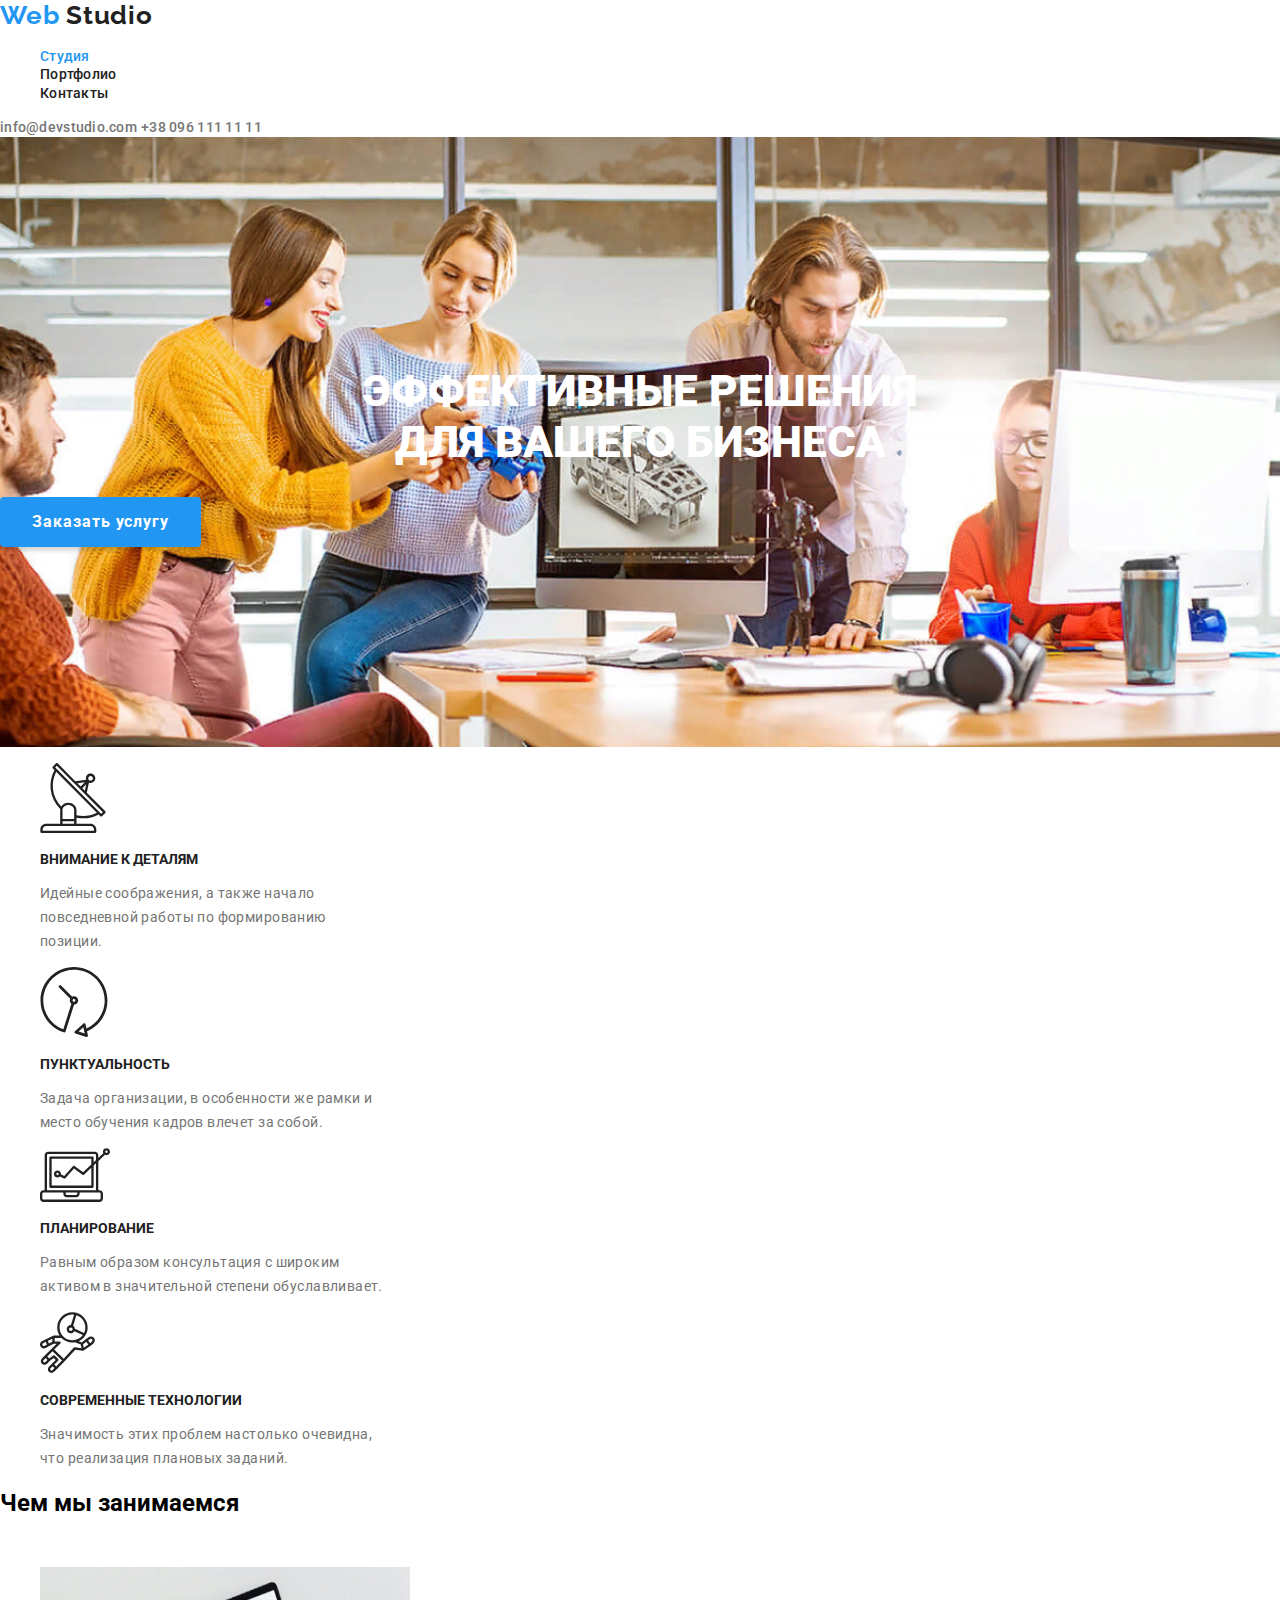
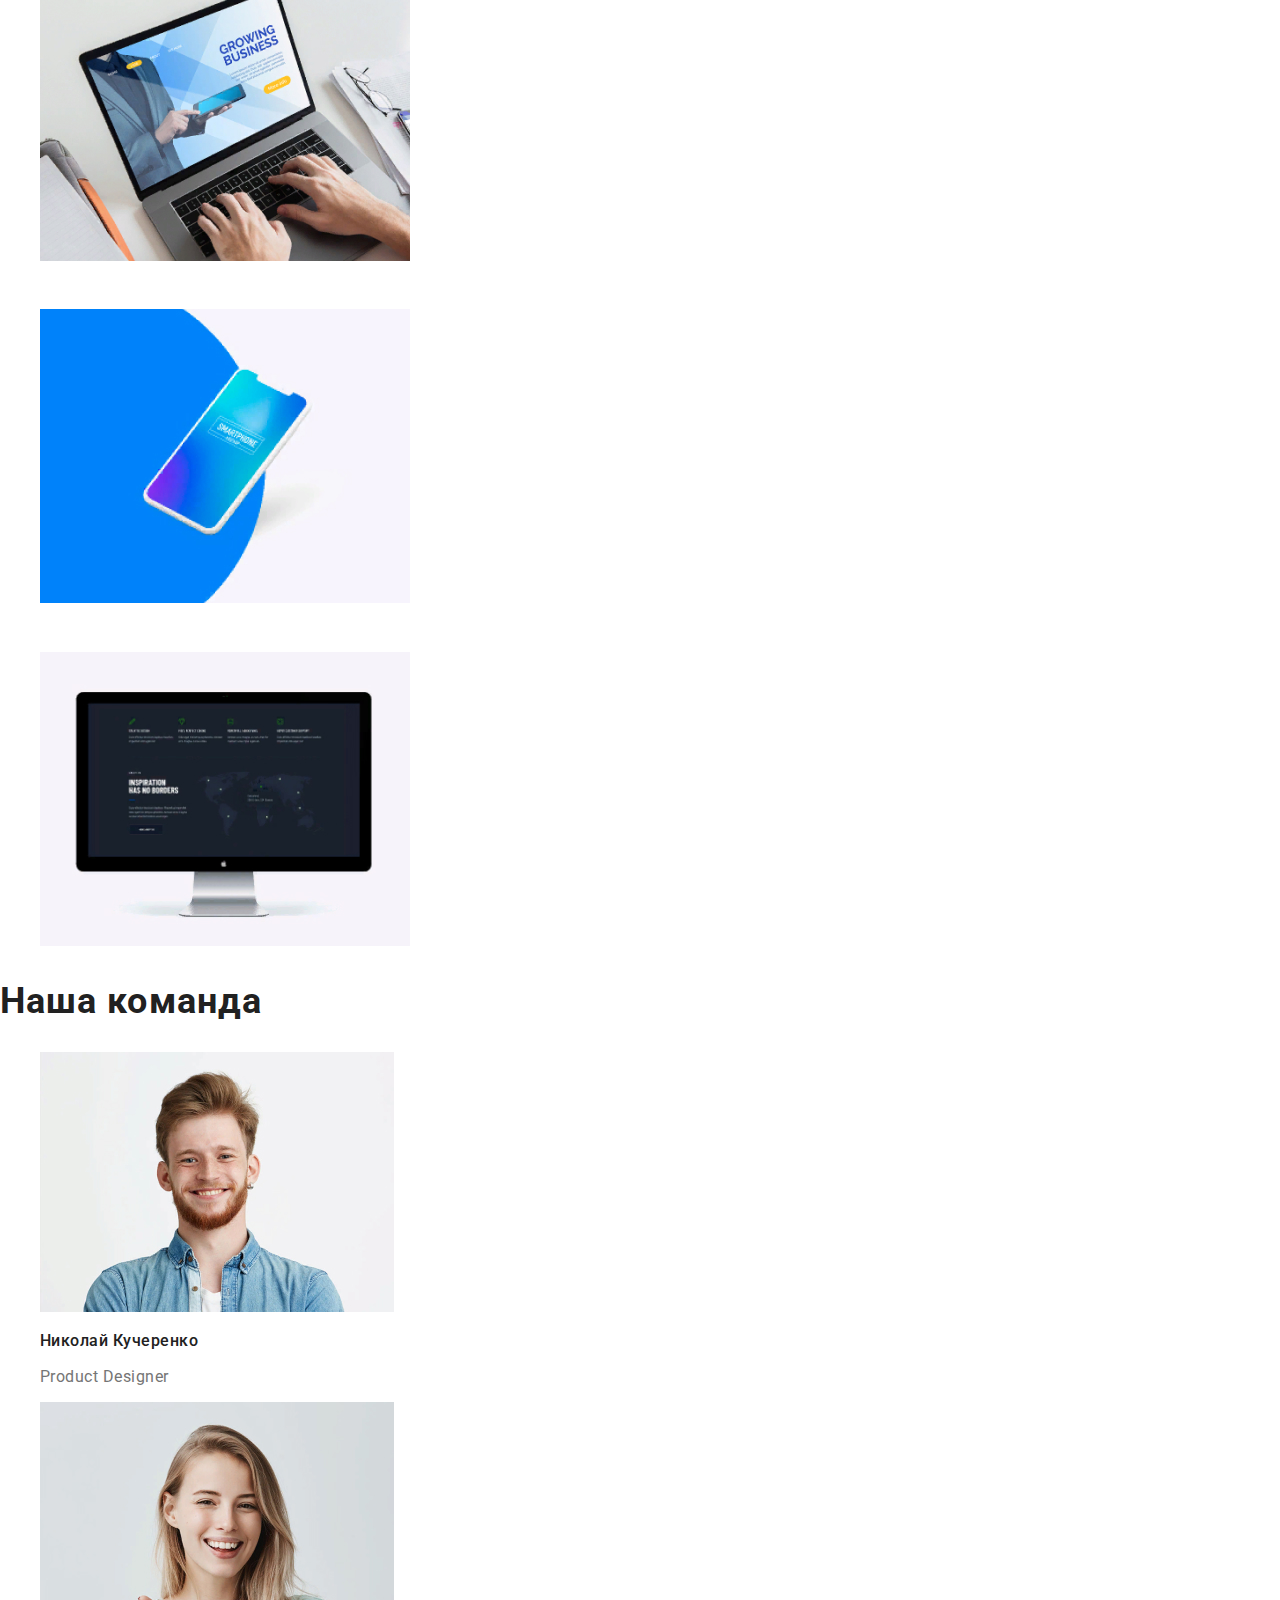
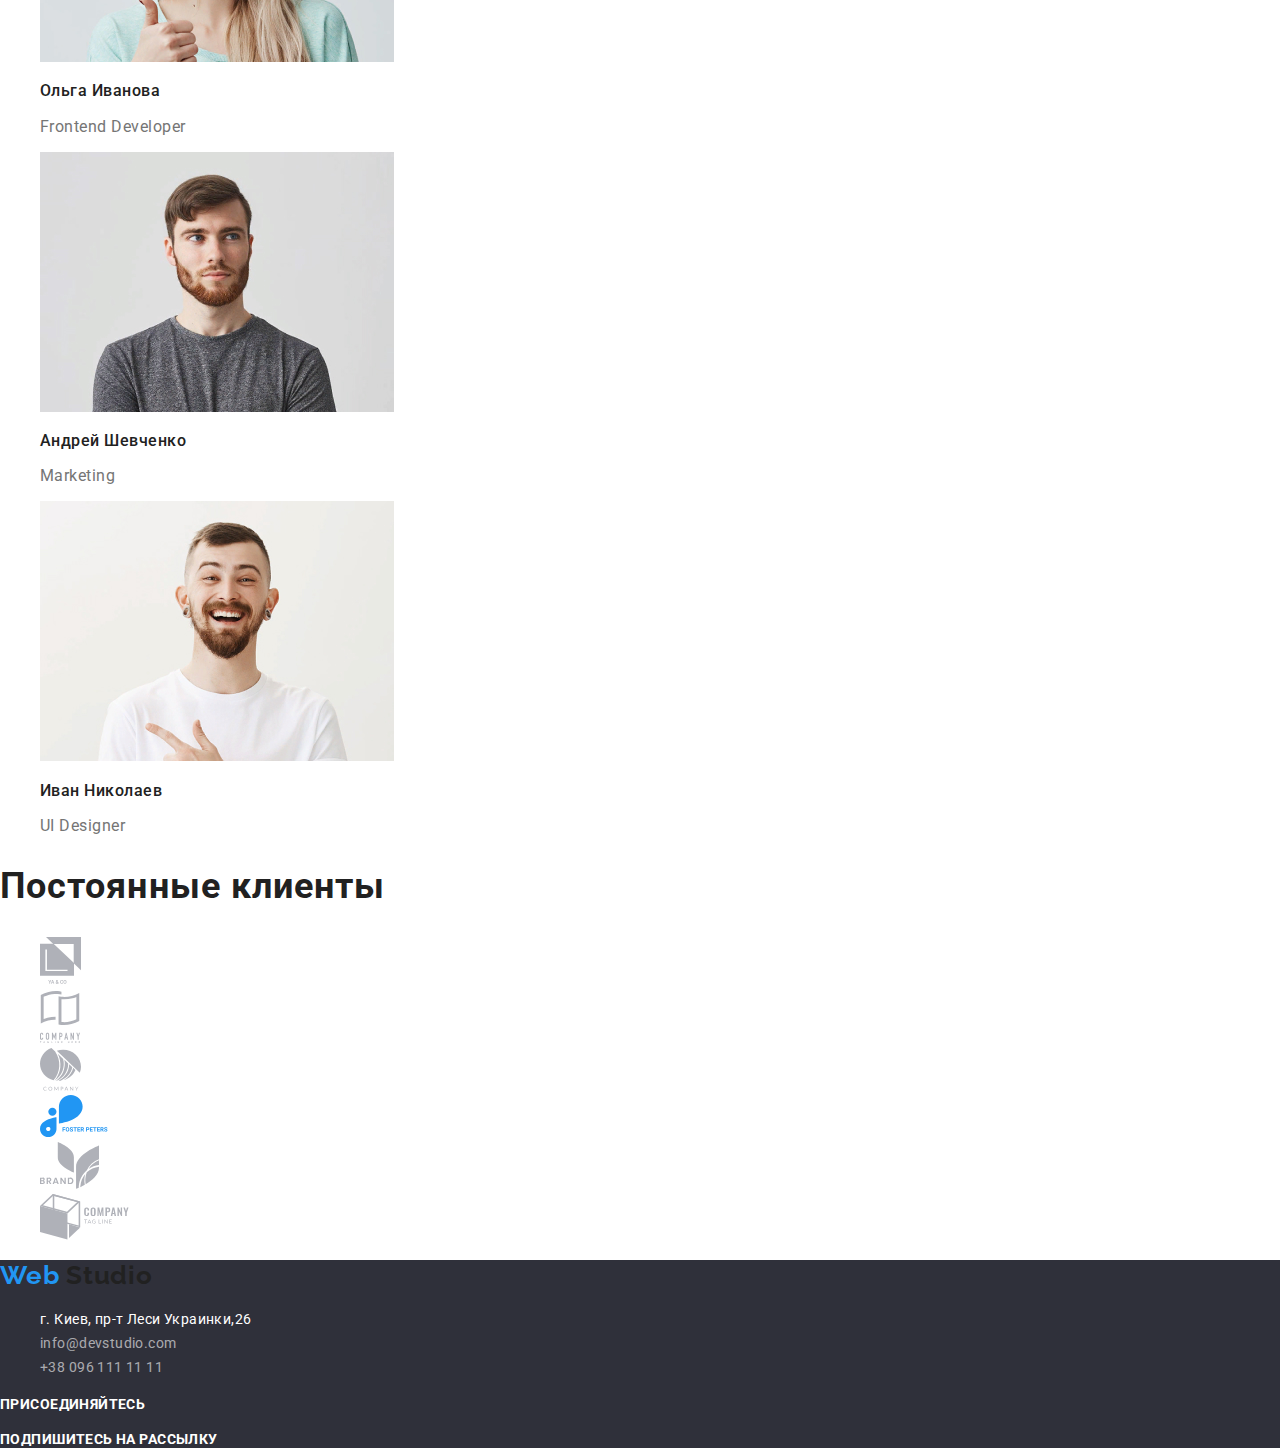
<file: index.html>
<!DOCTYPE html>
<html lang="ru">
  <head>
    <meta charset="UTF-8" />
    <meta name="viewport" content="width=device-width, initial-scale=1.0" />
    <title>Web Studio</title>
    <link
      href="https://fonts.googleapis.com/css2?family=Raleway:wght@700&amp;family=Roboto:wght@400;500;700;900&amp;display=swap"
      rel="stylesheet"
    />
    <link rel="stylesheet" href="./css/style.css" />
    <link rel="stylesheet" href="./css/normalize.css" />
  </head>

  <body>
    <!--ШАПКА САЙТА-->
    <header>
      <a class="logo" href="./index.html"
        ><span class="logo-prefix">Web</span> Studio</a
      >
      <nav class="nav">
        <ul>
          <li>
            <a class="nav-link nav-link-active" href="./index.html">Студия</a>
          </li>
          <li>
            <a class="nav-link" href="./portfolio.html">Портфолио</a>
          </li>
          <li>
            <a class="nav-link" href="#">Контакты</a>
          </li>
        </ul>
      </nav>
      <address>
        <a class="header-address" href="mailto:info@devstudio.com"
          >info@devstudio.com</a
        >
        <a class="header-address" href="tel:+380961111111">
          +38 096 111 11 11</a
        >
      </address>
    </header>
    <main>
      <!--HERO секция-->
      <section class="hero">
        <h1 class="hero-title">
          Эффективные решения<br />
          для вашего бизнеса
        </h1>
        <button class="hero-button">Заказать услугу</button>
      </section>
      <!--О НАС-->
      <section>
        <ul>
          <li>
            <a href="">
              <img src="./images/icon/vector.svg" alt="иконка_антенны"
            /></a>
            <h3 class="about-us-title">Внимание к деталям</h3>
            <p class="paragraph-text">
              Идейные соображения, а также начало<br />
              повседневной работы по формированию<br />
              позиции.
            </p>
          </li>

          <li>
            <a href=""
              ><img src="./images/icon/vector-1.svg" alt="иконка_часов"
            /></a>
            <h3 class="about-us-title">Пунктуальность</h3>
            <p class="paragraph-text">
              Задача организации, в особенности же рамки и<br />
              место обучения кадров влечет за собой.
            </p>
          </li>

          <li>
            <a href="">
              <img src="./images/icon/vector-2.svg" alt="иконка_компьютера"
            /></a>
            <h3 class="about-us-title">Планирование</h3>
            <p class="paragraph-text">
              Равным образом консультация с широким<br />
              активом в значительной степени обуславливает.
            </p>
          </li>

          <li>
            <a href="">
              <img src="./images/icon/vector-3.svg" alt="иконка_космонавта"
            /></a>
            <h3 class="about-us-title">Современные технологии</h3>
            <p class="paragraph-text">
              Значимость этих проблем настолько очевидна,<br />
              что реализация плановых заданий.
            </p>
          </li>
        </ul>
      </section>

      <!--ЧЕМ МЫ ЗАНИМАЕМСЯ-->
      <section>
        <h2 class="second-title">Чем мы занимаемся</h2>
        <ul>
          <li>
            <h3 class="item-text">десктопные приложения</h3>
            <img
              src="./images/what_we_do/img.jpg"
              alt="картинка ноутбука"
              width="370"
              height="294"
            />
          </li>
          <li>
            <h3 class="item-text">мобильные приложения</h3>
            <img
              src="./images/what_we_do/box.jpg"
              alt="картинка смартфона"
              width="370"
              height="294"
            />
          </li>
          <li>
            <h3 class="item-text">дизайнерские решения</h3>
            <img
              src="./images/what_we_do/img1.jpg"
              alt="картинка монитора"
              width="370"
              height="294"
            />
          </li>
        </ul>
      </section>

      <!--НАША КОМАНДА-->
      <section>
        <h2 class="teams-title">Наша команда</h2>
        <ul>
          <li>
            <img
              src="./images/ourteam/img.jpg"
              alt="Николай Кучеренко"
              width="354"
              height="260"
            />
            <h3 class="teams-name">Николай Кучеренко</h3>
            <p class="profession-text">Product Designer</p>
            <ul>
              <li><a href="" aria-label="иконка инстаграма"></a></li>
              <li><a href="" aria-label="иконка твиттера"></a></li>
              <li><a href="" aria-label="иконка фейсбука"></a></li>
              <li><a href="" aria-label="иконка линкедина "></a></li>
            </ul>
          </li>

          <li>
            <img
              src="./images/ourteam/img-1.jpg"
              alt="Ольга Иванова"
              width="354"
              height="260"
            />
            <h3 class="teams-name">Ольга Иванова</h3>
            <p class="profession-text">Frontend Developer</p>
            <ul>
              <li><a href="" aria-label="иконка инстаграма"></a></li>
              <li><a href="" aria-label="иконка твиттера"></a></li>
              <li><a href="" aria-label="иконка фейсбука"></a></li>
              <li><a href="" aria-label="иконка линкедина "></a></li>
            </ul>
          </li>
          <li>
            <img
              src="./images/ourteam/img-2.jpg"
              alt="Андрей Шевченко"
              width="354"
              height="260"
            />
            <h3 class="teams-name">Андрей Шевченко</h3>
            <p class="profession-text">Marketing</p>
            <ul>
              <li><a href="" aria-label="иконка инстаграма"></a></li>
              <li><a href="" aria-label="иконка твиттера"></a></li>
              <li><a href="" aria-label="иконка фейсбука"></a></li>
              <li><a href="" aria-label="иконка линкедина "></a></li>
            </ul>
          </li>

          <li>
            <img
              src="./images/ourteam/img-3.jpg"
              alt="Иван Николаев"
              width="354"
              height="260"
            />
            <h3 class="teams-name">Иван Николаев</h3>
            <p class="profession-text">UI Designer</p>
            <ul>
              <li><a href="" aria-label="иконка инстаграма"></a></li>
              <li><a href="" aria-label="иконка твиттера"></a></li>
              <li><a href="" aria-label="иконка фейсбука"></a></li>
              <li><a href="" aria-label="иконка линкедина "></a></li>
            </ul>
          </li>
        </ul>
      </section>

      <!--Постоянные клиенты-->
      <section>
        <h2 class="third-title">Постоянные клиенты</h2>
        <ul>
          <li>
            <img
              src="./images/constant_client/logo_1.svg"
              alt="иконка_квадрата"
            />
          </li>
          <li>
            <img
              src="./images/constant_client/logo_2.svg"
              alt="иконка_логотипа"
            />
          </li>
          <li>
            <img
              src="./images/constant_client/logo_3.svg"
              alt="иконка_срезаный круг"
            />
          </li>
          <li>
            <img
              src="./images/constant_client/logo_4.svg"
              alt="иконка_foster_peters"
            />
          </li>
          <li>
            <img src="./images/constant_client/logo_5.svg" alt="иконка_BRAND" />
          </li>
          <li>
            <img src="./images/constant_client/logo_6.svg" alt="иконка_куба" />
          </li>
        </ul>
      </section>
    </main>
    <footer style="background: #2f303a;">
      <a class="logo" href="./index.html"
        ><span class="logo-prefix">Web</span> Studio</a
      >
      <address>
        <ul>
          <li>
            <a class="location" href=""> г. Киев, пр-т Леси Украинки,26</a>
          </li>
          <li>
            <a class="footer-address" href="mailto:info@devstudio.com"
              >info@devstudio.com</a
            >
          </li>
          <li>
            <a class="footer-address" href="tel:+380961111111"
              >+38 096 111 11 11</a
            >
          </li>
        </ul>
      </address>
      <b class="call">присоединяйтесь</b>
      <ul>
        <li><a href="" aria-label="иконка инстаграма"></a></li>
        <li><a href="" aria-label="иконка твиттера"></a></li>
        <li><a href="" aria-label="иконка фейсбука"></a></li>
        <li><a href="" aria-label="иконка линкедина "></a></li>
      </ul>
      <b class="call"> Подпишитесь на рассылку</b>
    </footer>
  </body>
</html>
</file>
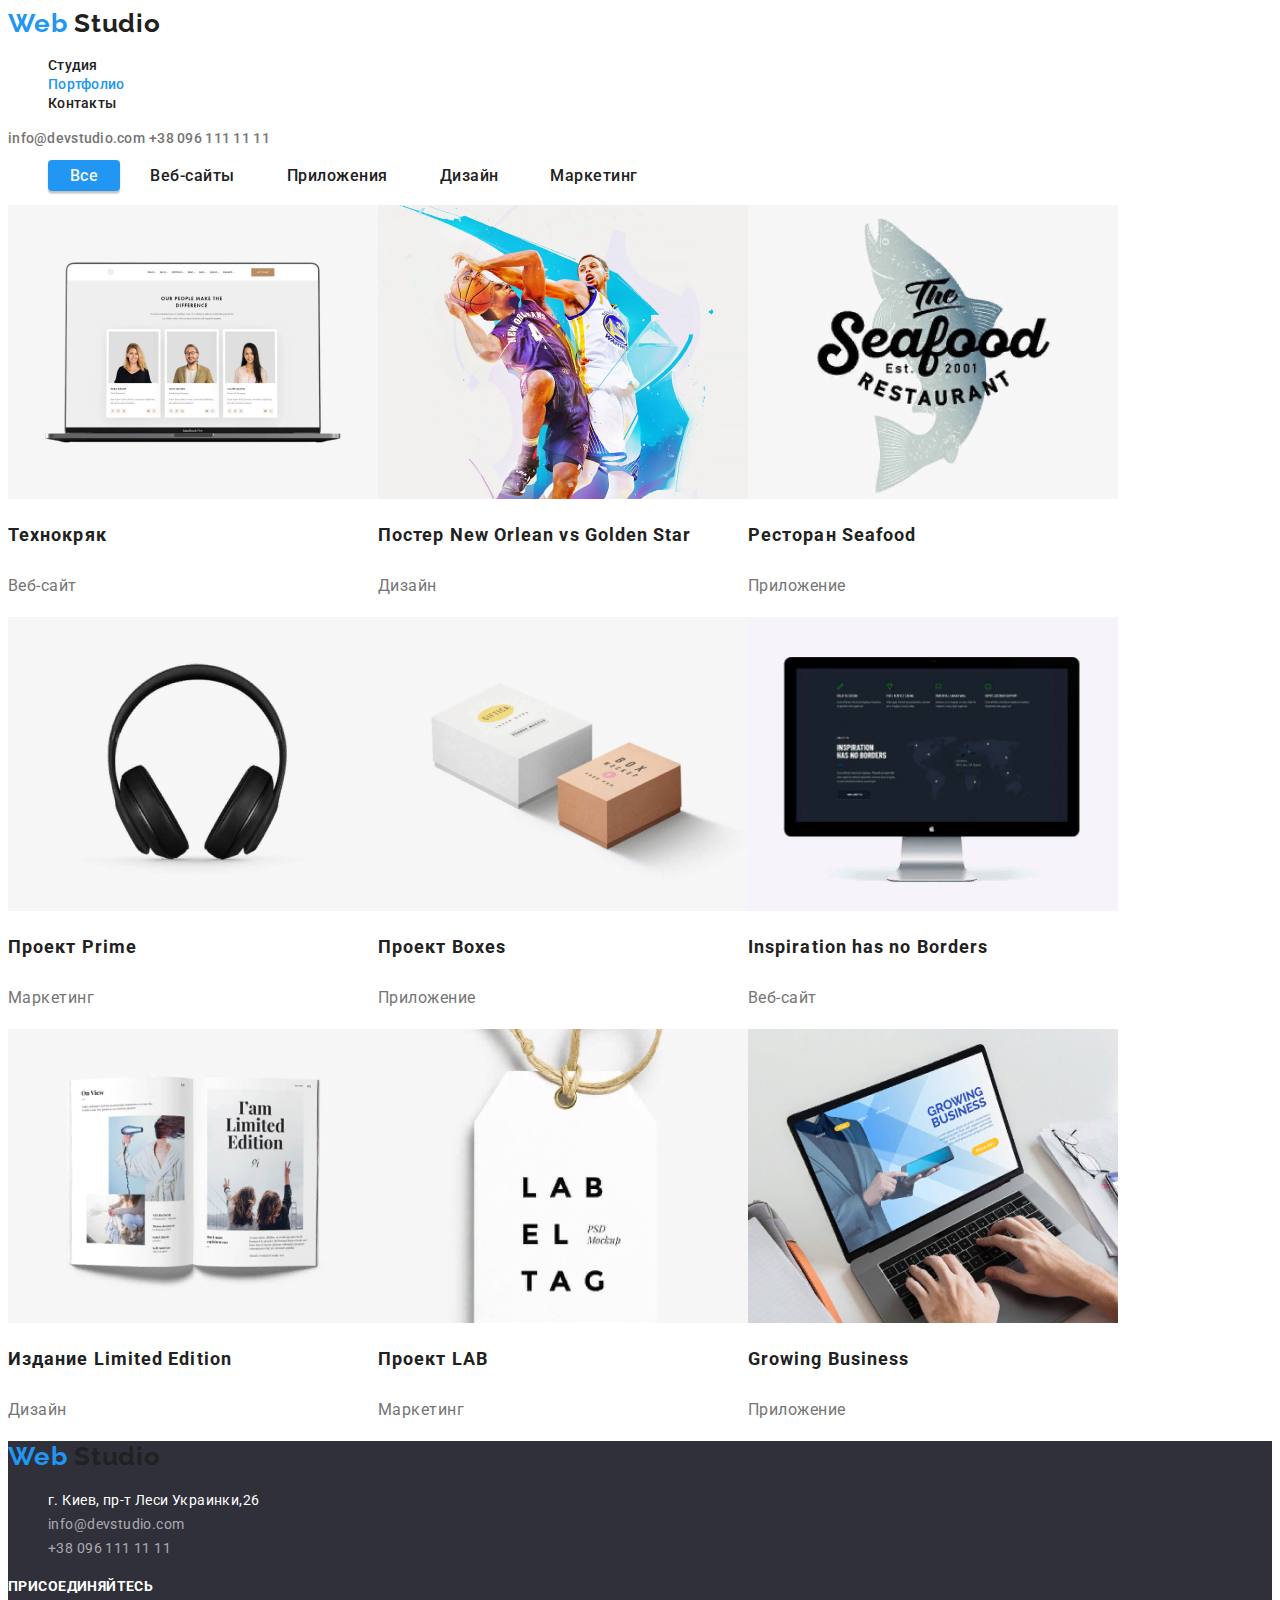
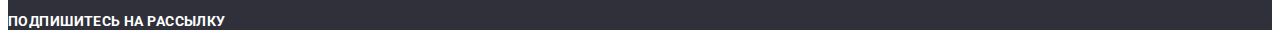
<file: portfolio.html>
<!DOCTYPE html>
<html lang="ru">
  <head>
    <meta charset="UTF-8" />
    <meta name="viewport" content="width=device-width, initial-scale=1.0" />
    <title>Web Studio</title>
    <link
      href="https://fonts.googleapis.com/css2?family=Raleway:wght@700&amp;family=Roboto:wght@400;500;700;900&amp;display=swap"
      rel="stylesheet"
    />
    <link rel="stylesheet" href="./css/style.css" />
  </head>

  <body>
    <!--ШАПКА САЙТА-->
    <header>
      <a class="logo" href="./index.html"
        ><span class="logo-prefix">Web</span> Studio</a
      >
      <nav class="nav">
        <ul>
          <li>
            <a class="nav-link" href="./index.html">Студия</a>
          </li>
          <li>
            <a class="nav-link nav-link-active" href="./portfolio.html"
              >Портфолио</a
            >
          </li>
          <li>
            <a class="nav-link" href="#">Контакты</a>
          </li>
        </ul>
      </nav>
      <address>
        <a class="header-address" href="mailto:info@devstudio.com"
          >info@devstudio.com</a
        >
        <a class="header-address" href="tel:+380961111111">
          +38 096 111 11 11</a
        >
      </address>
    </header>
    <main>
      <!--СЕКЦИЯ ПОРТФОЛИО-->
      <section class="portfolio">
        <ul class="button-section">
          <li>
            <a href="#" class="portfolio-button portfolio-button-active">Все</a>
          </li>
          <li><a href="#" class="portfolio-button">Веб-сайты</a></li>
          <li><a href="#" class="portfolio-button">Приложения</a></li>
          <li><a href="#" class="portfolio-button">Дизайн</a></li>
          <li><a href="#" class="portfolio-button">Маркетинг</a></li>
        </ul>
        <ul class="portfolio-items">
          <li class="portfolio-item">
            <a href="#" class="portfolio-link">
              <div class="portfolio-wrapper">
                <img
                  class="portfolio-image"
                  src="images/portfolio_images/portfolio-1.jpg"
                  alt="картинка_двое_баскетболистов_в_игре"
                />
                <p class="portfolio-description">
                  Технокряк это современная площадка распространения
                  коронавируса. Компании используют эту платформу для цифрового
                  шпионажа и атак на защищённые сервера конкурентов.
                </p>
              </div>
              <h3 class="portfolio-title">Технокряк</h3>
              <p class="portfolio-work">Веб-сайт</p>
            </a>
          </li>
          <li class="portfolio-item">
            <a href="#" class="portfolio-link">
              <div class="portfolio-wrapper">
                <img
                  class="portfolio-image"
                  src="images/portfolio_images/portfolio-image-7.jpg"
                  alt="картинка_двое_баскетболистов_в_игре"
                />
                <p class="portfolio-description">
                  Технокряк это современная площадка распространения
                  коронавируса. Компании используют эту платформу для цифрового
                  шпионажа и атак на защищённые сервера конкурентов.
                </p>
              </div>
              <h3 class="portfolio-title">Постер New Orlean vs Golden Star</h3>
              <p class="portfolio-work">Дизайн</p>
            </a>
          </li>
          <li class="portfolio-item">
            <a href="#" class="portfolio-link">
              <div class="portfolio-wrapper">
                <img
                  class="portfolio-image"
                  src="images/portfolio_images/portfolio-image.jpg"
                  alt="картинка_двое_баскетболистов_в_игре"
                />
                <p class="portfolio-description">
                  Технокряк это современная площадка распространения
                  коронавируса. Компании используют эту платформу для цифрового
                  шпионажа и атак на защищённые сервера конкурентов.
                </p>
              </div>
              <h3 class="portfolio-title">Ресторан Seafood</h3>
              <p class="portfolio-work">Приложение</p>
            </a>
          </li>
          <li class="portfolio-item">
            <a href="#" class="portfolio-link">
              <div class="portfolio-wrapper">
                <img
                  class="portfolio-image"
                  src="images/portfolio_images/portfolio-image-1.jpg"
                  alt="картинка_двое_баскетболистов_в_игре"
                />
                <p class="portfolio-description">
                  Технокряк это современная площадка распространения
                  коронавируса. Компании используют эту платформу для цифрового
                  шпионажа и атак на защищённые сервера конкурентов.
                </p>
              </div>
              <h3 class="portfolio-title">Проект Prime</h3>
              <p class="portfolio-work">Маркетинг</p>
            </a>
          </li>
          <li class="portfolio-item">
            <a href="#" class="portfolio-link">
              <div class="portfolio-wrapper">
                <img
                  class="portfolio-image"
                  src="images/portfolio_images/portfolio-image-2.jpg"
                  alt="картинка_двое_баскетболистов_в_игре"
                />
                <p class="portfolio-description">
                  Технокряк это современная площадка распространения
                  коронавируса. Компании используют эту платформу для цифрового
                  шпионажа и атак на защищённые сервера конкурентов.
                </p>
              </div>
              <h3 class="portfolio-title">Проект Boxes</h3>
              <p class="portfolio-work">Приложение</p>
            </a>
          </li>
          <li class="portfolio-item">
            <a href="#" class="portfolio-link">
              <div class="portfolio-wrapper">
                <img
                  class="portfolio-image"
                  src="images/portfolio_images/portfolio-image-3.jpg"
                  alt="картинка_двое_баскетболистов_в_игре"
                />
                <p class="portfolio-description">
                  Технокряк это современная площадка распространения
                  коронавируса. Компании используют эту платформу для цифрового
                  шпионажа и атак на защищённые сервера конкурентов.
                </p>
              </div>
              <h3 class="portfolio-title">Inspiration has no Borders</h3>
              <p class="portfolio-work">Веб-сайт</p>
            </a>
          </li>
          <li class="portfolio-item">
            <a href="#" class="portfolio-link">
              <div class="portfolio-wrapper">
                <img
                  class="portfolio-image"
                  src="images/portfolio_images/portfolio-image-4.jpg"
                  alt="картинка_двое_баскетболистов_в_игре"
                />
                <p class="portfolio-description">
                  Технокряк это современная площадка распространения
                  коронавируса. Компании используют эту платформу для цифрового
                  шпионажа и атак на защищённые сервера конкурентов.
                </p>
              </div>
              <h3 class="portfolio-title">Издание Limited Edition</h3>
              <p class="portfolio-work">Дизайн</p>
            </a>
          </li>
          <li class="portfolio-item">
            <a href="#" class="portfolio-link">
              <div class="portfolio-wrapper">
                <img
                  class="portfolio-image"
                  src="images/portfolio_images/portfolio-image-5.jpg"
                  alt="картинка_двое_баскетболистов_в_игре"
                />
                <p class="portfolio-description">
                  Технокряк это современная площадка распространения
                  коронавируса. Компании используют эту платформу для цифрового
                  шпионажа и атак на защищённые сервера конкурентов.
                </p>
              </div>
              <h3 class="portfolio-title">Проект LAB</h3>
              <p class="portfolio-work">Маркетинг</p>
            </a>
          </li>
          <li class="portfolio-item">
            <a href="#" class="portfolio-link">
              <div class="portfolio-wrapper">
                <img
                  class="portfolio-image"
                  src="images/portfolio_images/portfolio-image-6.jpg"
                  alt="картинка_двое_баскетболистов_в_игре"
                />
                <p class="portfolio-description">
                  Технокряк это современная площадка распространения
                  коронавируса. Компании используют эту платформу для цифрового
                  шпионажа и атак на защищённые сервера конкурентов.
                </p>
              </div>
              <h3 class="portfolio-title">Growing Business</h3>
              <p class="portfolio-work">Приложение</p>
            </a>
          </li>
        </ul>
      </section>
    </main>

    <!--ФУТЕР-->
    <footer style="background: #2f303a;">
      <a class="logo" href="./index.html"
        ><span class="logo-prefix">Web</span> Studio</a
      >
      <address>
        <ul>
          <li>
            <a class="location" href=""> г. Киев, пр-т Леси Украинки,26</a>
          </li>
          <li>
            <a class="footer-address" href="mailto:info@devstudio.com"
              >info@devstudio.com</a
            >
          </li>
          <li>
            <a class="footer-address" href="tel:+380961111111"
              >+38 096 111 11 11</a
            >
          </li>
        </ul>
      </address>
      <b class="call">присоединяйтесь</b>
      <ul>
        <li><a href="" aria-label="иконка инстаграма"></a></li>
        <li><a href="" aria-label="иконка твиттера"></a></li>
        <li><a href="" aria-label="иконка фейсбука"></a></li>
        <li><a href="" aria-label="иконка линкедина "></a></li>
      </ul>
      <b class="call"> Подпишитесь на рассылку</b>
    </footer>
  </body>
</html>
</file>
<file: css/style.css>
body {
  background-color: #fff;
  font-family: "Roboto", sans-serif;
}
ul {
  list-style: none;
}

/*картинка не може бути більша ніж ширина блока*/
img {
  max-width: 100%;
  height: auto;
}
/*ШАПКА САЙТА*/
.logo-prefix {
  color: #2196f3;
}
.logo {
  color: #212121;
  font-weight: bold;
  font-family: "Raleway", sans-serif;
  font-size: 26px;
  line-height: 31px;
  letter-spacing: 0.03em;
  text-decoration: none;
}

.nav-link {
  font-style: normal;
  font-weight: 500;
  font-size: 14px;
  line-height: 16px;
  letter-spacing: 0.02em;
  color: #212121;
  text-decoration: none;
}

.nav-link:hover,
.nav-link:focus {
  color: #2196f3;
}

.nav-link-active {
  color: #2196f3;
}

.header-address {
  font-style: normal;
  font-weight: 500;
  font-size: 14px;
  line-height: 16px;
  letter-spacing: 0.02em;
  color: #757575;
  text-decoration: none;
}
.header-address:hover,
.header-address:focus {
  color: #2196f3;
}

/*HERO СЕКЦИЯ*/

.hero {
  /*background-image: url();
  background-repeat: no-repeat;
  background-position: center center;
  background-size: cover;*/

  background: url(../images/hero/header-bg.jpg) center center/cover no-repeat;
  padding-top: 200px;
  padding-bottom: 200px;
  margin: 0;
}

.hero-title {
  font-weight: 900;
  font-size: 44px;
  text-align: center;
  text-transform: uppercase;
  color: #ffffff;
}
.hero-button {
  color: #ffffff;
  font-weight: bold;
  font-family: Roboto, sans-serif;
  background: #2196f3;
  box-shadow: 0px 4px 4px rgba(0, 0, 0, 0.15);
  border-radius: 4px;
  border: none;
  line-height: 30px;
  letter-spacing: 0.95px;
  padding: 10px 32px; /*y x*/
}

button:hover {
  cursor: pointer;
}
button:focus {
  background-color: #2196f3;
}

/* О НАС СЕКЦИЯ*/
.about-us-title {
  text-transform: uppercase;
  color: #212121;
  font-style: normal;
  font-weight: bold;
  font-size: 14px;
}
.paragraph-text {
  font-style: normal;
  font-weight: normal;
  font-size: 14px;
  line-height: 24px;
  letter-spacing: 0.03em;
  color: #757575;
}

/* ЧЕМ МЫ ЗАНИМАЕСЯ СЕКЦИЯ*/
.second-tite {
  font-style: normal;
  font-weight: bold;
  font-size: 14px;
  line-height: 16px;
  text-align: center;
  letter-spacing: 0.03em;
  text-transform: uppercase;
  color: #212121;
}
.item-text {
  font-style: normal;
  font-weight: bold;
  font-size: 14px;
  line-height: 16px;
  text-align: center;
  letter-spacing: 0.03em;
  text-transform: uppercase;
  color: #ffffff;
}

/*НАША КОМАНДА СЕКЦИЯ*/
.teams-title {
  font-weight: bold;
  font-size: 36px;
  line-height: 42px;
  letter-spacing: 0.03em;

  color: #212121;
}
.profession-text {
  font-size: 16px;
  line-height: 19px;
  letter-spacing: 0.03em;
  color: #757575;
}

.teams-name {
  font-weight: 500;
  font-size: 16px;
  letter-spacing: 0.03em;
  color: #212121;
}

/*ПОСТОЯННЫЕ КЛИЕНТЫ СЕКЦИЯ*/
.third-title {
  font-style: normal;
  font-weight: bold;
  font-size: 36px;
  line-height: 42px;
  letter-spacing: 0.03em;
  color: #212121;
}

/*ФУТЕР СЕКЦИЯ*/
.location {
  font-style: normal;
  font-weight: normal;
  font-size: 14px;
  line-height: 24px;
  letter-spacing: 0.03em;
  color: #ffffff;
  text-decoration: none;
}
.footer-address {
  font-style: normal;
  font-weight: normal;
  font-size: 14px;
  line-height: 24px;
  letter-spacing: 0.03em;
  color: rgba(255, 255, 255, 0.6);
  text-decoration: none;
}
.call {
  font-style: normal;
  font-weight: bold;
  font-size: 14px;
  line-height: 16px;
  letter-spacing: 0.03em;
  text-transform: uppercase;
  color: #ffffff;
  text-decoration: none;
}

/*--------------------------------------------------------------*/

/*СЕКЦИЯ КНОПОК В ПОРТФОЛИО*/
.button-section {
  display: flex;
}

.portfolio-button {
  font-weight: 500;
  font-size: 16px;
  line-height: 26px;
  text-align: center;
  letter-spacing: 0.03em;
  color: #212121;
  text-decoration: none;
  border: none;
  border-radius: 4px;
  padding: 6px 22px;
  margin-right: 8px;
}
.portfolio-button:hover,
.portfolio-button:focus,
.portfolio-button-active {
  background: #2196f3;
  color: #f5f5f5;
  box-shadow: 0px 2px 2px rgba(0, 0, 0, 0.12), 0px 1px 2px rgba(0, 0, 0, 0.08),
    0px 3px 1px rgba(0, 0, 0, 0.1);
}

/*ПОРТФОЛИО*/

.portfolio-items {
  display: flex;
  flex-wrap: wrap;
  padding: 0;
  margin: 0;
  list-style: none;
}

.portfolio-item {
  width: 370px;
}

.portfolio-link {
  text-decoration: none;
}

.portfolio-wrapper {
  display: flex;
  position: relative;
  overflow: hidden;
}

.portfolio-image {
  height: 294px;
}

.portfolio-description {
  padding: 63px 24px;
  font-size: 18px;
  line-height: 28px;
  margin: 0;
  position: absolute;
  left: 0;
  right: 0;
  bottom: 0;
  top: 0;

  transform: translateY(100%); /*стартова позиція*/
  transition: all 0.4s ease-out;
  background-color: rgba(33, 150, 243, 0.9);
  color: #ffffff;
}

.portfolio-title {
  color: #212121;
  font-style: normal;
  font-weight: bold;
  font-size: 18px;
  line-height: 36px;
  letter-spacing: 0.06em;
}

.portfolio-link:hover .portfolio-description {
  display: block;
  transition: all 0.4s ease-out;
  transform: translateY(0%); /*кінцева позиція*/
}

.portfolio-work {
  font-style: normal;
  font-weight: normal;
  font-size: 16px;
  line-height: 30px;
  letter-spacing: 0.03em;
  color: #757575;
}
</file>
